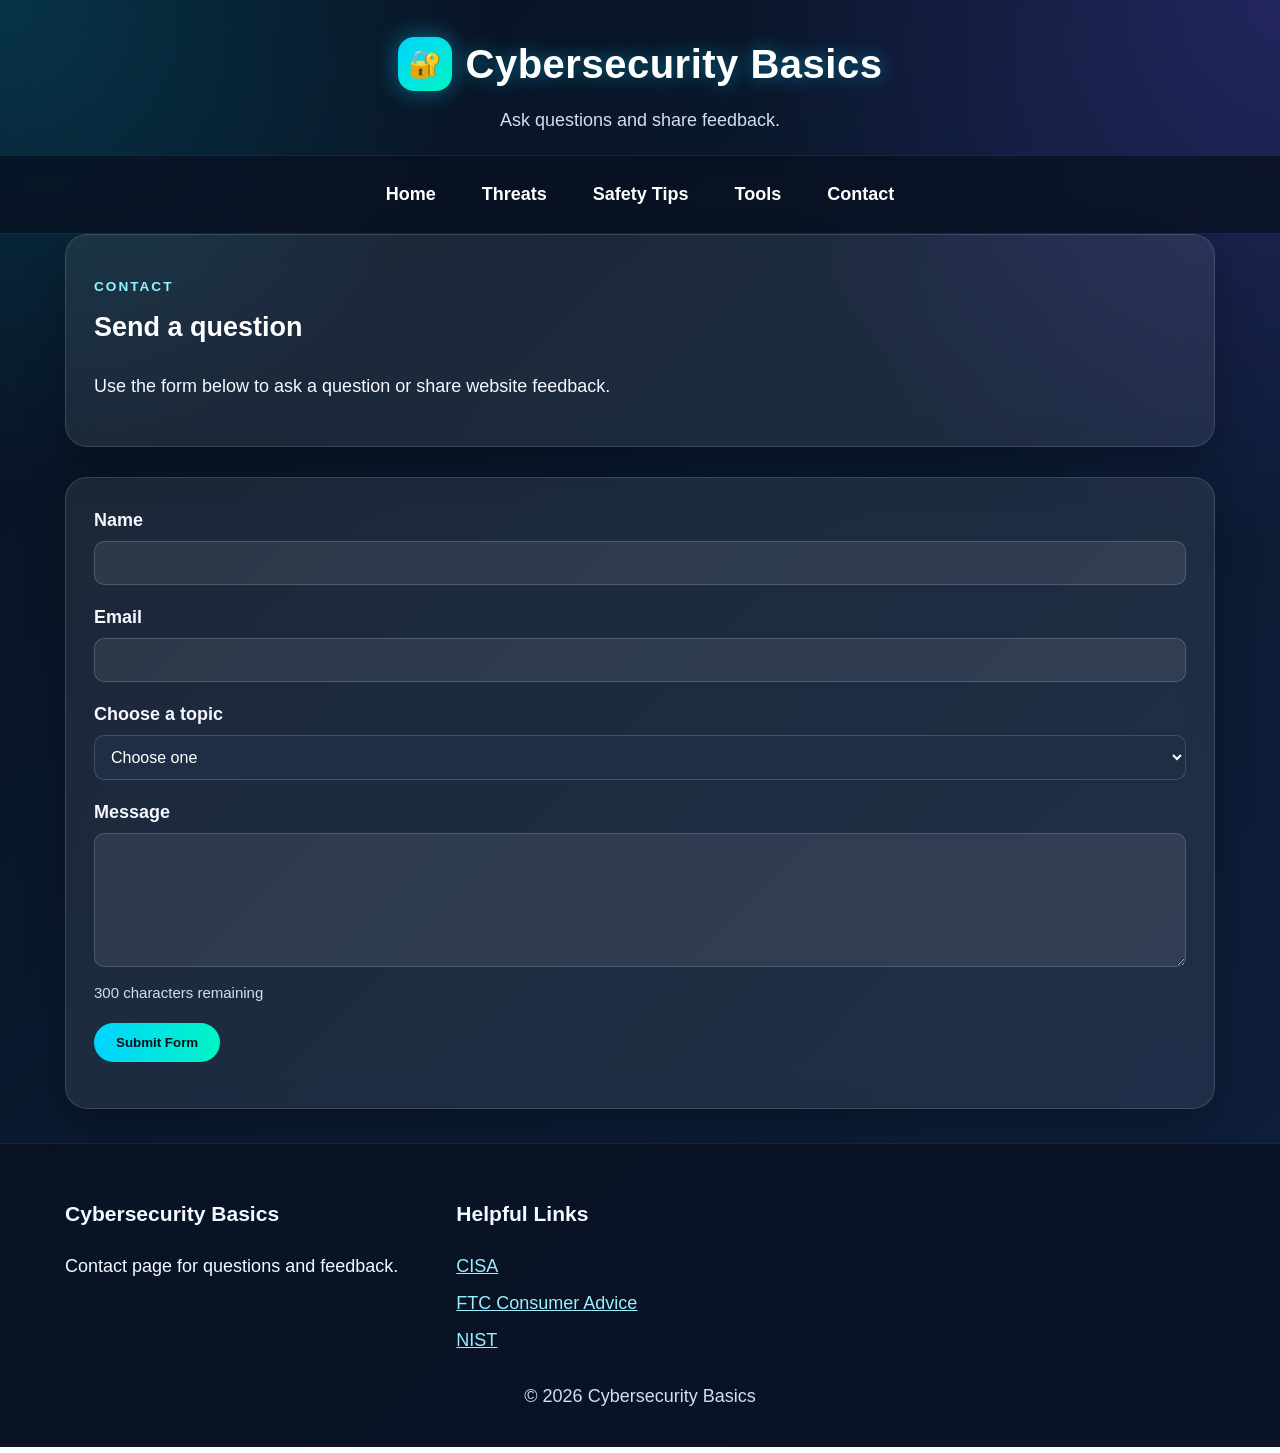
<file: contact.html>
<!DOCTYPE html>
<html lang="en">
<head>
    <meta charset="UTF-8">
    <meta name="viewport" content="width=device-width, initial-scale=1.0">
    <title>Cybersecurity Basics | Contact</title>
    <meta name="description" content="Contact Cybersecurity Basics using a secure form with topic options and validation.">
    <link rel="stylesheet" href="./style.css">
    <script defer src="./script.js"></script>
</head>
<body>

<header class="site-header">
    <div class="container header-inner">
        
        <a href="index.html" class="logo-wrapper" aria-label="Home">
            <span class="logo-mark">🔐</span>
            <span class="logo-text">Cybersecurity Basics</span>
        </a>
        <p class="tagline">Ask questions and share feedback.</p>
    </div>
</header>

<nav class="site-nav" aria-label="Main navigation">
    <div class="container nav-links">
        <a href="index.html">Home</a>
        <a href="threats.html">Threats</a>
        <a href="tips.html">Safety Tips</a>
        <a href="tools.html">Tools</a>
        <a href="contact.html">Contact</a>
    </div>
</nav>

<main class="container">
    <section class="page-banner">
        <p class="eyebrow">CONTACT</p>
        <h1>Send a question</h1>
        <p>Use the form below to ask a question or share website feedback.</p>
    </section>

    <section class="form-card">
        <form id="contactForm" novalidate>
            <div class="form-group">
                <label for="name">Name</label>
                <input 
                    type="text" 
                    id="name" 
                    name="name" 
                    required 
                    minlength="2" 
                    maxlength="50"
                    autocomplete="name">
            </div>

            <div class="form-group">
                <label for="email">Email</label>
                <input 
                    type="email" 
                    id="email" 
                    name="email" 
                    required 
                    maxlength="80"
                    autocomplete="email">
            </div>

            <div class="form-group">
                <label for="topic">Choose a topic</label>
                <select id="topic" name="topic" required>
                    <option value="" disabled selected>Choose one</option>
                    <option value="passwords">Password Security</option>
                    <option value="phishing">Phishing & Scams</option>
                    <option value="malware">Malware / Viruses</option>
                    <option value="wifi">Public Wi-Fi Safety</option>
                    <option value="privacy">Privacy & Data Protection</option>
                    <option value="accounts">Account Security</option>
                    <option value="tools">Security Tools</option>
                    <option value="feedback">Website Feedback</option>
                    <option value="general">General Question</option>
                </select>
            </div>

            <div class="form-group">
                <label for="message">Message</label>
                <textarea 
                    id="message" 
                    name="message" 
                    rows="6" 
                    required 
                    minlength="10" 
                    maxlength="300"></textarea>
                <small id="charCount">300 characters remaining</small>
            </div>

            <button class="button primary" type="submit">Submit Form</button>

            <p id="formMessage" class="success-message" aria-live="polite"></p>
        </form>
    </section>
</main>

<footer class="site-footer">
    <div class="container footer-grid">
        <div>
            <h3>Cybersecurity Basics</h3>
            <p>Contact page for questions and feedback.</p>
        </div>

        <div>
            <h3>Helpful Links</h3>
            <ul class="footer-list">
                <li><a href="https://www.cisa.gov/" target="_blank" rel="noopener noreferrer">CISA</a></li>
                <li><a href="https://consumer.ftc.gov/" target="_blank" rel="noopener noreferrer">FTC Consumer Advice</a></li>
                <li><a href="https://www.nist.gov/" target="_blank" rel="noopener noreferrer">NIST</a></li>
            </ul>
        </div>
    </div>

    <p class="copyright">&copy; <span id="year"></span> Cybersecurity Basics</p>
</footer>

</body>
</html>
</file>
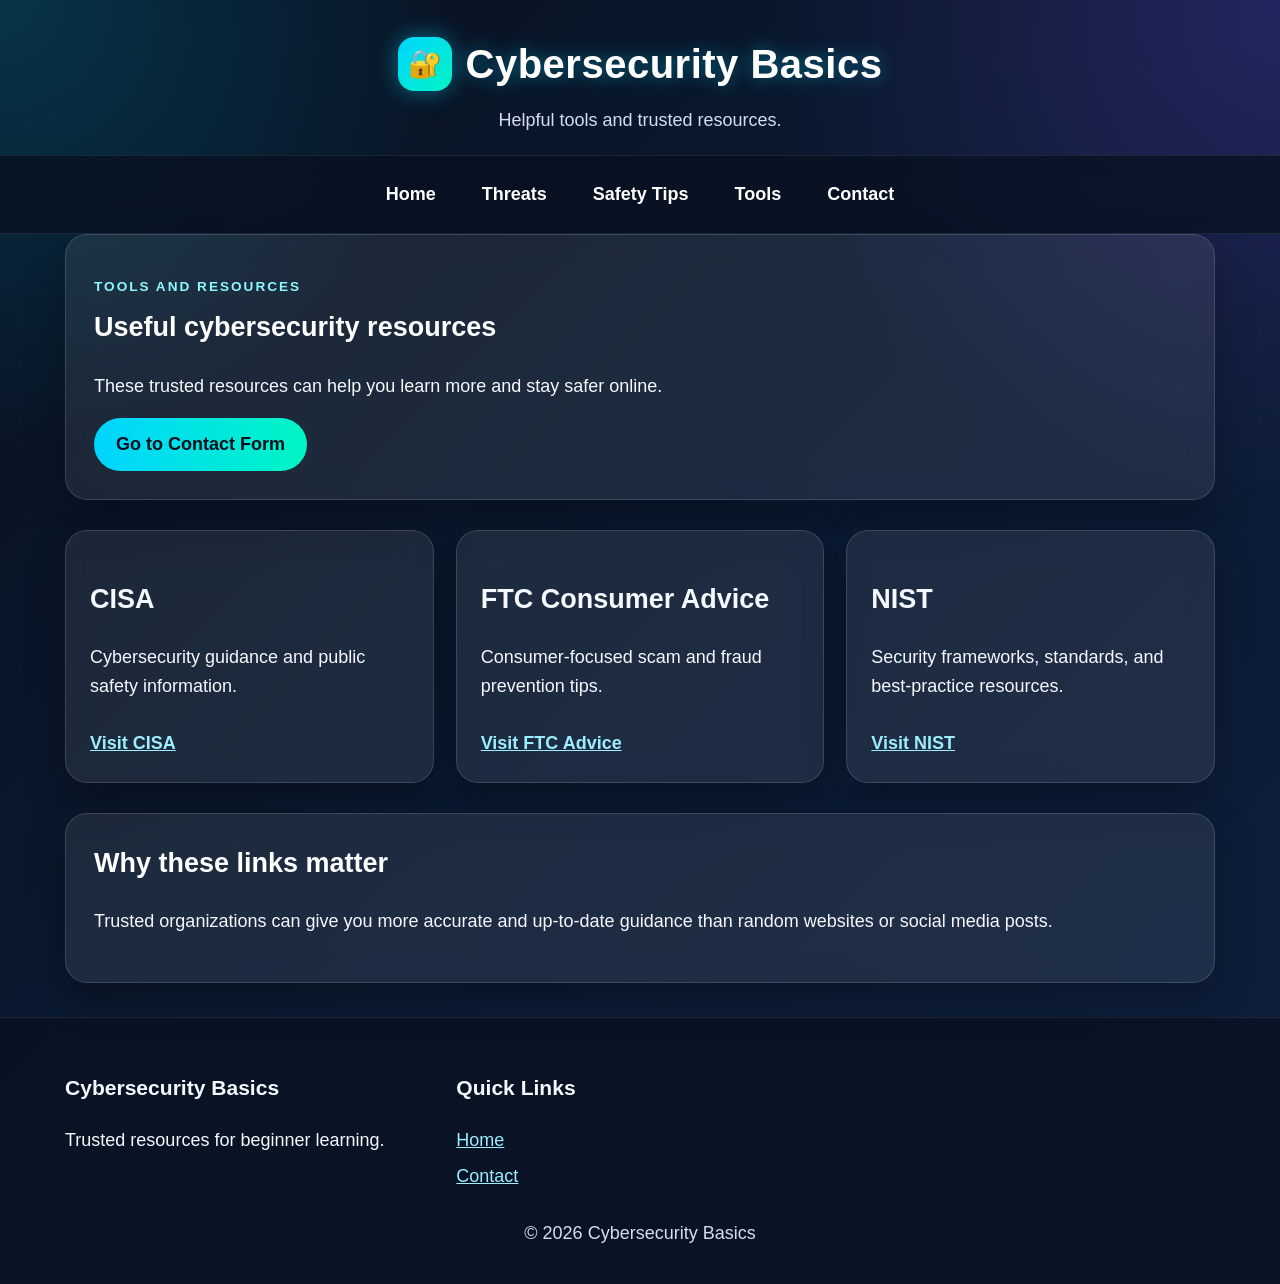
<file: tools.html>
<!DOCTYPE html>
<html lang="en">
<head>
    <meta charset="UTF-8">
    <meta name="viewport" content="width=device-width, initial-scale=1.0">
    <title>Cybersecurity Basics | Tools</title>
    <meta name="description" content="Explore useful cybersecurity tools and trusted resources for safer browsing and better account protection.">
    <link rel="stylesheet" href="./style.css">
    <script defer src="./script.js"></script>
</head>
<body>
    <header class="site-header">
    <div class="container header-inner">

        <a href="index.html" class="logo-wrapper" aria-label="Home">
            <span class="logo-mark">🔐</span>
            <span class="logo-text">Cybersecurity Basics</span>
        </a>
            <p class="tagline">Helpful tools and trusted resources.</p>
        </div>
    </header>

    <nav class="site-nav" aria-label="Main navigation">
        <div class="container nav-links">
            <a href="index.html">Home</a>
            <a href="threats.html">Threats</a>
            <a href="tips.html">Safety Tips</a>
            <a href="tools.html">Tools</a>
            <a href="contact.html">Contact</a>
        </div>
    </nav>

    <main class="container">
        <section class="page-banner">
            <p class="eyebrow">TOOLS AND RESOURCES</p>
            <h1>Useful cybersecurity resources</h1>
            <p>These trusted resources can help you learn more and stay safer online.</p>
            <a class="button primary" href="contact.html">Go to Contact Form</a>
        </section>

        <section class="card-grid">
            <article class="card">
                <h2>CISA</h2>
                <p>Cybersecurity guidance and public safety information.</p>
                <a class="card-link" href="https://www.cisa.gov/" target="_blank" rel="noopener noreferrer">Visit CISA</a>
            </article>

            <article class="card">
                <h2>FTC Consumer Advice</h2>
                <p>Consumer-focused scam and fraud prevention tips.</p>
                <a class="card-link" href="https://consumer.ftc.gov/" target="_blank" rel="noopener noreferrer">Visit FTC Advice</a>
            </article>

            <article class="card">
                <h2>NIST</h2>
                <p>Security frameworks, standards, and best-practice resources.</p>
                <a class="card-link" href="https://www.nist.gov/" target="_blank" rel="noopener noreferrer">Visit NIST</a>
            </article>
        </section>

        <section class="feature-panel">
            <h2>Why these links matter</h2>
            <p>
                Trusted organizations can give you more accurate and up-to-date guidance
                than random websites or social media posts.
            </p>
        </section>
    </main>

    <footer class="site-footer">
        <div class="container footer-grid">
            <div>
                <h3>Cybersecurity Basics</h3>
                <p>Trusted resources for beginner learning.</p>
            </div>
            <div>
                <h3>Quick Links</h3>
                <ul class="footer-list">
                    <li><a href="index.html">Home</a></li>
                    <li><a href="contact.html">Contact</a></li>
                </ul>
            </div>
        </div>
        <p class="copyright">&copy; <span id="year"></span> Cybersecurity Basics</p>
    </footer>
</body>
</html>
</file>
<file: style.css>
* {
    box-sizing: border-box;
}

:root {
    --bg-1: #081120;
    --bg-2: #0f1f3d;
    --panel: rgba(255, 255, 255, 0.08);
    --panel-border: rgba(255, 255, 255, 0.14);
    --text-main: #f5f8ff;
    --text-soft: #d3def2;
    --accent-1: #00d4ff;
    --accent-2: #7c4dff;
    --accent-3: #00f5c4;
    --shadow: 0 16px 40px rgba(0, 0, 0, 0.28);
}

html {
    scroll-behavior: smooth;
}

body {
    margin: 0;
    font-family: Arial, sans-serif;
    font-size: 18px;
    line-height: 1.6;
    color: var(--text-main);
    background:
        radial-gradient(circle at top left, rgba(0, 212, 255, 0.18), transparent 25%),
        radial-gradient(circle at top right, rgba(124, 77, 255, 0.22), transparent 28%),
        linear-gradient(135deg, var(--bg-1), #0a1a30 45%, var(--bg-2) 100%);
}

img {
    max-width: 100%;
    display: block;
    border-radius: 18px;
}

a {
    color: #9ceeff;
}

a:hover,
a:focus {
    color: #ffffff;
}

.container {
    width: 90%;
    max-width: 1150px;
    margin: 0 auto;
}

/* Header */

/* === LOGO / BRAND === */

.logo-wrapper {
    display: flex;
    align-items: center;
    justify-content: center;
    gap: 14px;
    text-decoration: none;
    color: #ffffff;
}

.logo-mark {
    width: 54px;
    height: 54px;
    display: inline-flex;
    align-items: center;
    justify-content: center;
    border-radius: 16px;
    background: linear-gradient(135deg, #00d4ff, #00f5c4);
    color: #06101d;
    font-size: 1.7rem;
    box-shadow: 0 0 22px rgba(0, 212, 255, 0.45);
    transition: 0.3s ease;
}

.logo-text {
    font-size: 2.5rem;
    font-weight: bold;
    letter-spacing: 0.5px;
    text-shadow: 0 0 18px rgba(0, 212, 255, 0.45);
}

/* Hover effect */
.logo-wrapper:hover .logo-mark,
.logo-wrapper:focus .logo-mark {
    transform: translateY(-2px);
    box-shadow: 0 0 30px rgba(0, 245, 196, 0.6);
}
.site-header {
    padding: 32px 0 20px;
}

.header-inner {
    text-align: center;
}

.brand {
    color: #ffffff;
    font-size: 2.6rem;
    font-weight: bold;
    text-decoration: none;
    text-shadow: 0 0 20px rgba(0, 212, 255, 0.25);
}

.tagline {
    margin: 10px 0 0;
    color: var(--text-soft);
}

/* Navigation */

.site-nav {
    position: sticky;
    top: 0;
    z-index: 10;
    background: rgba(8, 17, 32, 0.75);
    backdrop-filter: blur(10px);
    border-top: 1px solid rgba(255,255,255,0.08);
    border-bottom: 1px solid rgba(255,255,255,0.08);
}

.nav-links {
    display: flex;
    justify-content: center;
    gap: 14px;
    flex-wrap: wrap;
    padding: 14px 0;
}

.site-nav a {
    text-decoration: none;
    color: #ffffff;
    font-weight: bold;
    padding: 10px 16px;
    border-radius: 999px;
    transition: 0.3s ease;
}

.site-nav a:hover,
.site-nav a:focus {
    background: rgba(0, 212, 255, 0.18);
    transform: translateY(-2px);
}

/* Panels */

.hero,
.page-banner,
.card,
.feature-panel,
.list-card,
.image-panel,
.form-card,
.hero-image-card,
.table-section {
    background: var(--panel);
    border: 1px solid var(--panel-border);
    border-radius: 22px;
    box-shadow: var(--shadow);
    backdrop-filter: blur(14px);
}

.hero {
    display: grid;
    grid-template-columns: 1.2fr 1fr;
    gap: 28px;
    align-items: center;
    padding: 34px;
    margin: 34px 0 28px;
    overflow: hidden;
}

.eyebrow {
    color: #8ef8ff;
    font-weight: bold;
    letter-spacing: 2px;
    font-size: 0.85rem;
    margin-bottom: 8px;
}

.hero h1,
.page-banner h1,
.section-heading h2,
.feature-panel h2,
.table-section h2 {
    margin-top: 0;
    color: #ffffff;
}

.hero-buttons {
    display: flex;
    gap: 14px;
    flex-wrap: wrap;
    margin-top: 18px;
}

/* Buttons */

.button {
    display: inline-block;
    border: none;
    cursor: pointer;
    text-decoration: none;
    font-weight: bold;
    padding: 12px 22px;
    border-radius: 999px;
    transition: 0.3s ease;
}

.primary {
    background: linear-gradient(90deg, var(--accent-1), var(--accent-3));
    color: #06101d;
}

.secondary {
    background: rgba(255,255,255,0.08);
    color: #ffffff;
    border: 1px solid rgba(255,255,255,0.18);
}

.button:hover,
.button:focus {
    transform: translateY(-2px);
    box-shadow: 0 10px 24px rgba(0, 212, 255, 0.22);
}

/* Cards */

.section-heading {
    text-align: center;
    margin: 20px 0 14px;
}

.card-grid {
    display: grid;
    grid-template-columns: repeat(3, 1fr);
    gap: 22px;
    margin: 24px 0 30px;
}

.card {
    padding: 24px;
    transition: 0.3s ease;
}

.card:hover {
    transform: translateY(-6px);
    border-color: rgba(0, 245, 196, 0.35);
}

.card-icon {
    font-size: 1.9rem;
    margin-bottom: 8px;
}

.card-link {
    display: inline-block;
    margin-top: 10px;
    font-weight: bold;
}

/* Sections */

.feature-panel,
.page-banner,
.table-section,
.form-card {
    padding: 28px;
    margin-bottom: 30px;
}

.split-layout {
    display: grid;
    grid-template-columns: 1.1fr 0.9fr;
    gap: 24px;
    margin-bottom: 30px;
}

.list-card,
.image-panel {
    padding: 24px;
}

/* Images */

.hero-image,
.image-section {
    display: flex;
    justify-content: center;
    margin: 30px 0;
}

.hero-image img,
.image-section img {
    width: 100%;
    max-width: 850px;
    border-radius: 18px;
    border: 1px solid rgba(0, 212, 255, 0.25);
    box-shadow: 0 15px 35px rgba(0, 0, 0, 0.35);
    transition: transform 0.4s ease, box-shadow 0.4s ease;
}

.hero-image img:hover,
.image-section img:hover {
    transform: scale(1.02);
    box-shadow: 0 25px 55px rgba(0, 212, 255, 0.25);
}

.image-section {
    padding: 20px;
}

/* Table */

table {
    width: 100%;
    border-collapse: collapse;
    margin-top: 14px;
    background: rgba(255,255,255,0.03);
    border-radius: 14px;
    overflow: hidden;
}

caption {
    caption-side: top;
    text-align: left;
    font-weight: bold;
    margin-bottom: 10px;
    color: #ffffff;
}

th,
td {
    border: 1px solid rgba(255,255,255,0.12);
    padding: 14px;
    text-align: left;
    vertical-align: top;
}

th {
    background: rgba(255,255,255,0.08);
}

/* Forms */

.form-group {
    margin-bottom: 18px;
}

label {
    display: block;
    margin-bottom: 6px;
    font-weight: bold;
}

input,
select,
textarea {
    width: 100%;
    padding: 12px;
    border-radius: 10px;
    border: 1px solid rgba(255,255,255,0.16);
    background: rgba(255,255,255,0.08);
    color: #ffffff;
    font-size: 1rem;
}

input:focus,
select:focus,
textarea:focus {
    outline: 2px solid var(--accent-1);
    outline-offset: 2px;
}

/* Dropdown fix */

select {
    background-color: #1e2f45;
    color: #ffffff;
}

select option {
    background-color: #ffffff;
    color: #000000;
}

select option:checked {
    background-color: #1e73d8;
    color: #ffffff;
}

small {
    display: block;
    margin-top: 6px;
    color: var(--text-soft);
}

.success-message {
    margin-top: 14px;
    font-weight: bold;
    color: #98ffcf;
}

.error-message {
    margin-top: 14px;
    font-weight: bold;
    color: #ffb4b4;
}

/* Footer */

.site-footer {
    margin-top: 34px;
    padding: 32px 0 18px;
    background: rgba(8, 17, 32, 0.78);
    border-top: 1px solid rgba(255,255,255,0.08);
}

.footer-grid {
    display: grid;
    grid-template-columns: repeat(3, 1fr);
    gap: 24px;
}

.footer-list {
    list-style: none;
    padding: 0;
    margin: 0;
}

.footer-list li {
    margin-bottom: 8px;
}

.copyright {
    text-align: center;
    margin-top: 20px;
    color: var(--text-soft);
}

/* Mobile */

@media (max-width: 900px) {
    .hero,
    .split-layout,
    .footer-grid,
    .card-grid {
        grid-template-columns: 1fr;
    }

    .brand {
        font-size: 2.1rem;
    }

    .hero {
        padding: 24px;
    }

    .nav-links {
        gap: 8px;
    }

    .site-nav a {
        padding: 8px 12px;
    }
    .logo-wrapper {
        flex-direction: column;
        gap: 8px;
    }

    .logo-text {
        font-size: 2rem;
        text-align: center;
    }

    .logo-mark {
        width: 48px;
        height: 48px;
    }
}
</file>
